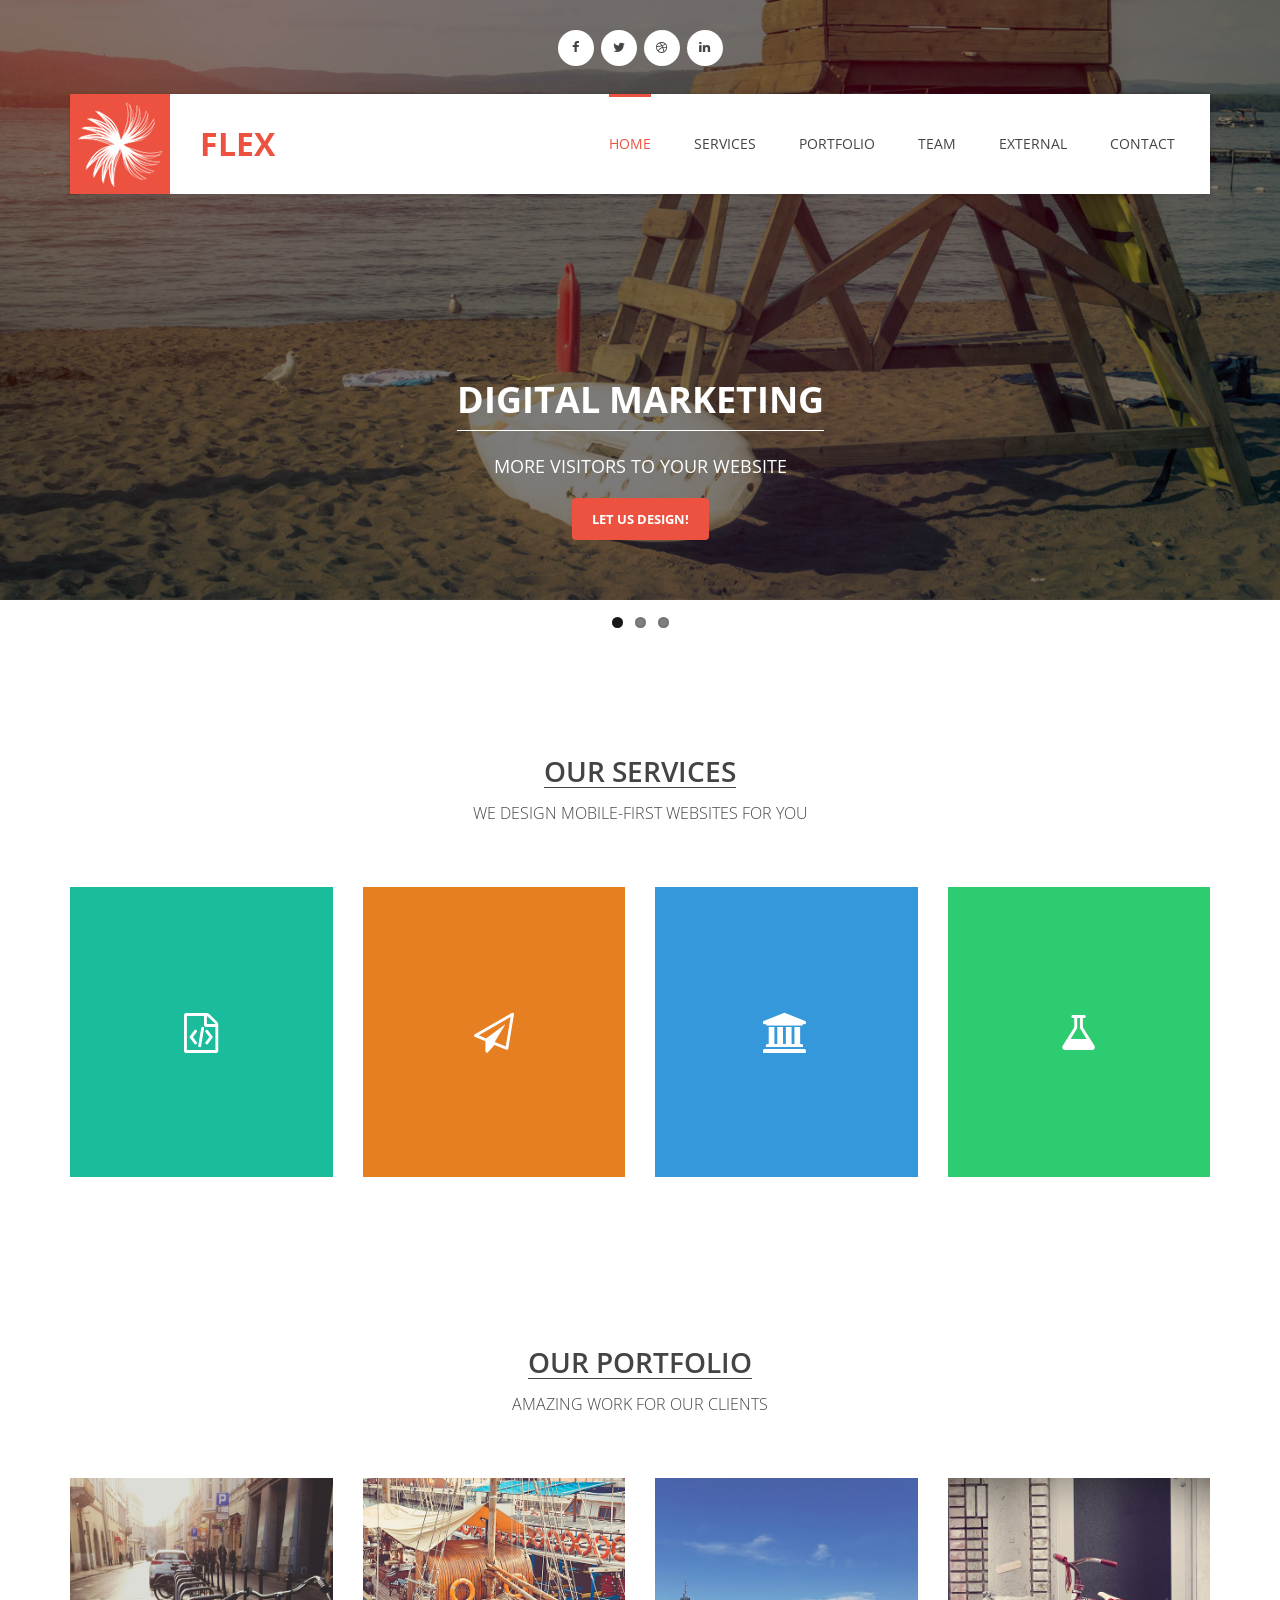
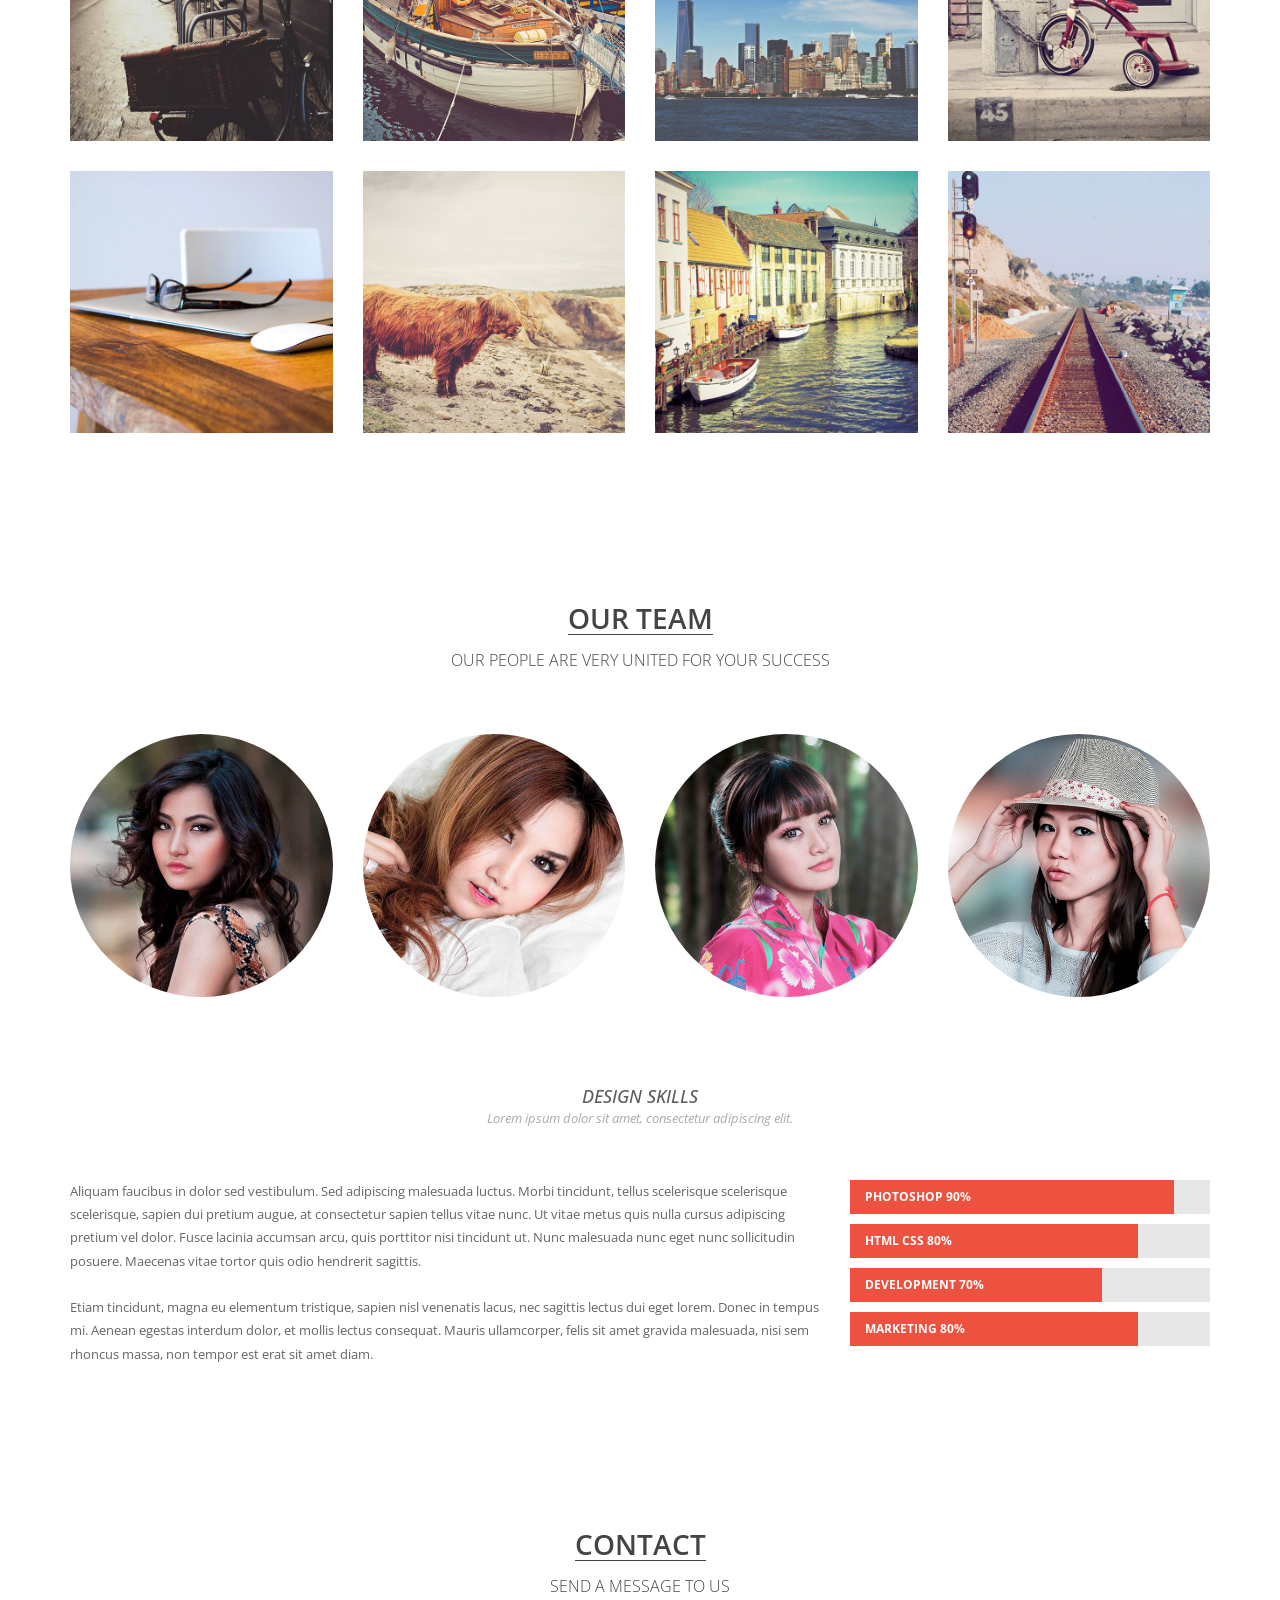
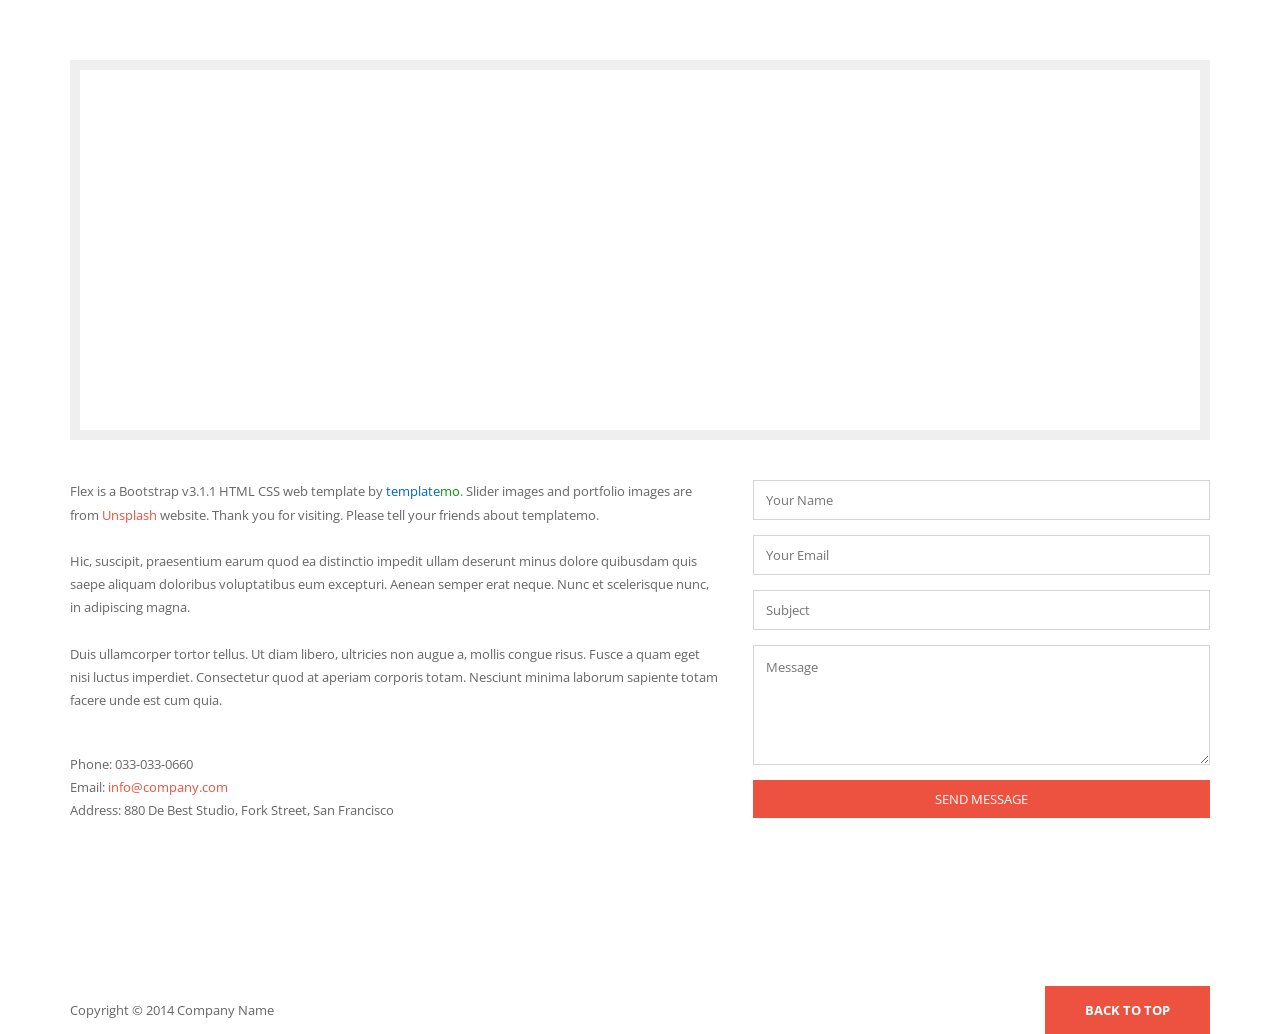
<file: backup 2/index.html>
<!DOCTYPE html>
<!--[if lt IE 7]>      <html class="no-js lt-ie9 lt-ie8 lt-ie7"> <![endif]-->
<!--[if IE 7]>         <html class="no-js lt-ie9 lt-ie8"> <![endif]-->
<!--[if IE 8]>         <html class="no-js lt-ie9"> <![endif]-->
<!--[if gt IE 8]><!--> <html class="no-js"> <!--<![endif]-->
    <head>
        <meta charset="utf-8">
        <title>Flex - Responsive HTML Template</title>
    	<meta name="description" content="">
        <meta name="viewport" content="width=device-width, initial-scale=1">
<!-- 
Flex Template 
http://www.templatemo.com/tm-406-flex
-->
        <link href='http://fonts.googleapis.com/css?family=Open+Sans:400,300,600,700,800' rel='stylesheet' type='text/css'>
        
        <link rel="stylesheet" href="css/bootstrap.min.css">
        <link rel="stylesheet" href="css/font-awesome.css">
        <link rel="stylesheet" href="css/animate.css">
        <link rel="stylesheet" href="css/templatemo_misc.css">
        <link rel="stylesheet" href="css/templatemo_style.css">

        <script src="js/vendor/modernizr-2.6.1-respond-1.1.0.min.js"></script>
    </head>
    <body>
        <!--[if lt IE 7]>
            <p class="chromeframe">You are using an outdated browser. <a href="http://browsehappy.com/">Upgrade your browser today</a> or <a href="http://www.google.com/chromeframe/?redirect=true">install Google Chrome Frame</a> to better experience this site.</p>
        <![endif]-->


        <div class="site-main" id="sTop">
            <div class="site-header">
                <div class="container">
                    <div class="row">
                        <div class="col-md-12 text-center">
                            <ul class="social-icons">
                                <li><a href="#" class="fa fa-facebook"></a></li>
                                <li><a href="#" class="fa fa-twitter"></a></li>
                                <li><a href="#" class="fa fa-dribbble"></a></li>
                                <li><a href="#" class="fa fa-linkedin"></a></li>
                            </ul>
                        </div> <!-- /.col-md-12 -->
                    </div> <!-- /.row -->
                </div> <!-- /.container -->
                <div class="main-header">
                    <div class="container">
                        <div id="menu-wrapper">
                            <div class="row">
                                <div class="logo-wrapper col-md-2 col-sm-2">
                                    <h1>
                                        <a href="#">Flex</a>
                                    </h1>
                                </div> <!-- /.logo-wrapper -->
                                <div class="col-md-10 col-sm-10 main-menu text-right">
                                    <div class="toggle-menu visible-sm visible-xs"><i class="fa fa-bars"></i></div>
                                    <ul class="menu-first">
                                        <li class="active"><a href="#">Home</a></li>
                                        <li><a href="#services">Services</a></li>
                                        <li><a href="#portfolio">Portfolio</a></li>
                                        <li><a href="#our-team">Team</a></li>
                                        <li><a href="http://plus.facebook.com/+templatemo" class="external" target="_parent" rel="nofollow">External</a></li> 
                                        <li><a href="#contact">Contact</a></li>                                 
                                    </ul>                                    
                                </div> <!-- /.main-menu -->
                            </div> <!-- /.row -->
                        </div> <!-- /#menu-wrapper -->                        
                    </div> <!-- /.container -->
                </div> <!-- /.main-header -->
            </div> <!-- /.site-header -->
            <div class="site-slider">
                <div class="slider">
                    <div class="flexslider">
                        <ul class="slides">
                            <li>
                                <div class="overlay"></div>
                                <img src="images/slide1.jpg" alt="">
                                <div class="slider-caption visible-md visible-lg">
                                    <h2>Digital Marketing</h2>
                                    <p>more visitors to your website</p>
                                    <a href="#" class="slider-btn">Let us design!</a>
                                </div>
                            </li>
                            <li>
                                <div class="overlay"></div>
                                <img src="images/slide2.jpg" alt="">
                                <div class="slider-caption visible-md visible-lg">
                                    <h2>Responsive HTML CSS</h2>
                                    <p>Download and use it for your site</p>
                                    <a href="#" class="slider-btn">Go to Portfolio</a>
                                </div>
                            </li>
                            <li>
                                <div class="overlay"></div>
                                <img src="images/slide3.jpg" alt="">
                                <div class="slider-caption visible-md visible-lg">
                                    <h2>Pro Level Design</h2>
                                    <p>High standard work</p>
                                    <a href="#" class="slider-btn">Mobile Website</a>
                                </div>
                            </li>
                        </ul>
                    </div> <!-- /.flexslider -->
                </div> <!-- /.slider -->
            </div> <!-- /.site-slider -->
        </div> <!-- /.site-main -->


        <div class="content-section" id="services">
            <div class="container">
                <div class="row">
                    <div class="heading-section col-md-12 text-center">
                        <h2>Our Services</h2>
                        <p>We design mobile-first websites for you</p>
                    </div> <!-- /.heading-section -->
                </div> <!-- /.row -->
                <div class="row">
                    <div class="col-md-3 col-sm-6">
                        <div class="service-item" id="service-1">
                            <div class="service-icon">
                                <i class="fa fa-file-code-o"></i>
                            </div> <!-- /.service-icon -->
                            <div class="service-content">
                                <div class="inner-service">
                                   <h3>HTML5 Coding</h3>
                                   <p>Lorem ipsum dolor sit amet, consectetur adipisicing elit. Enim, assumenda, eveniet, consectetur, ex doloribus veniam asperiores incidunt mollitia placeat aniet.</p> 
                                </div>
                            </div> <!-- /.service-content -->
                        </div> <!-- /#service-1 -->
                    </div> <!-- /.col-md-3 -->
                    <div class="col-md-3 col-sm-6">
                        <div class="service-item" id="service-2">
                            <div class="service-icon">
                                <i class="fa fa-paper-plane-o"></i>
                            </div> <!-- /.service-icon -->
                            <div class="service-content">
                                <div class="inner-service">
                                   <h3>Our Support</h3>
                                   <p>Lorem ipsum dolor sit amet, consectetur adipisicing elit. Enim, assumenda, eveniet, consectetur, ex doloribus veniam asperiores incidunt mollitia placeat aniet.</p> 
                                </div>
                            </div> <!-- /.service-content -->
                        </div> <!-- /#service-1 -->
                    </div> <!-- /.col-md-3 -->
                    <div class="col-md-3 col-sm-6">
                        <div class="service-item" id="service-3">
                            <div class="service-icon">
                                <i class="fa fa-institution"></i>
                            </div> <!-- /.service-icon -->
                            <div class="service-content">
                                <div class="inner-service">
                                   <h3>Our Design</h3>
                                   <p>We make HTML CSS templates that are responsive for any screen size on any device. Feel free to download and use our templates without restrictions.</p> 
                                </div>
                            </div> <!-- /.service-content -->
                        </div> <!-- /#service-1 -->
                    </div> <!-- /.col-md-3 -->
                    <div class="col-md-3 col-sm-6">
                        <div class="service-item" id="service-4">
                            <div class="service-icon">
                                <i class="fa fa-flask"></i>
                            </div> <!-- /.service-icon -->
                            <div class="service-content">
                                <div class="inner-service">
                                   <h3>Go for mobile</h3>
                                   <p>Lorem ipsum dolor sit amet, consectetur adipisicing elit. Enim, assumenda, eveniet, consectetur, ex doloribus veniam asperiores incidunt mollitia placeat aniet.</p> 
                                </div>
                            </div> <!-- /.service-content -->
                        </div> <!-- /#service-1 -->
                    </div> <!-- /.col-md-3 -->
                </div> <!-- /.row -->
            </div> <!-- /.container -->
        </div> <!-- /#services -->



        <div class="content-section" id="portfolio">
            <div class="container">
                <div class="row">
                    <div class="heading-section col-md-12 text-center">
                        <h2>Our Portfolio</h2>
                        <p>Amazing work for our clients</p>
                    </div> <!-- /.heading-section -->
                </div> <!-- /.row -->
                <div class="row">
                    <div class="portfolio-item col-md-3 col-sm-6">
                        <div class="portfolio-thumb">
                            <img src="images/gallery/p1.jpg" alt="">
                            <div class="portfolio-overlay">
                                <h3>New Walk</h3>
                                <p>Asperiores commodi illo fuga perferendis dolore repellendus sapiente ipsum.</p>
                                <a href="images/gallery/p1.jpg" data-rel="lightbox" class="expand">
                                    <i class="fa fa-search"></i>
                                </a>
                            </div> <!-- /.portfolio-overlay -->
                        </div> <!-- /.portfolio-thumb -->
                    </div> <!-- /.portfolio-item -->
                    <div class="portfolio-item col-md-3 col-sm-6">
                        <div class="portfolio-thumb">
                            <img src="images/gallery/p2.jpg" alt="">
                            <div class="portfolio-overlay">
                                <h3>Boat</h3>
                                <p>Asperiores commodi illo fuga perferendis dolore repellendus sapiente ipsum.</p>
                                <a href="images/gallery/p2.jpg" data-rel="lightbox" class="expand">
                                    <i class="fa fa-search"></i>
                                </a>
                            </div> <!-- /.portfolio-overlay -->
                        </div> <!-- /.portfolio-thumb -->
                    </div> <!-- /.portfolio-item -->
                    <div class="portfolio-item col-md-3 col-sm-6">
                        <div class="portfolio-thumb">
                            <img src="images/gallery/p7.jpg" alt="">
                            <div class="portfolio-overlay">
                                <h3>Urban</h3>
                                <p>Asperiores commodi illo fuga perferendis dolore repellendus sapiente ipsum.</p>
                                <a href="images/gallery/p7.jpg" data-rel="lightbox" class="expand">
                                    <i class="fa fa-search"></i>
                                </a>
                            </div> <!-- /.portfolio-overlay -->
                        </div> <!-- /.portfolio-thumb -->
                    </div> <!-- /.portfolio-item -->
                    <div class="portfolio-item col-md-3 col-sm-6">
                        <div class="portfolio-thumb">
                            <img src="images/gallery/p8.jpg" alt="">
                            <div class="portfolio-overlay">
                                <h3>Cycling</h3>
                                <p>Asperiores commodi illo fuga perferendis dolore repellendus sapiente ipsum.</p>
                                <a href="images/gallery/p8.jpg" data-rel="lightbox" class="expand">
                                    <i class="fa fa-search"></i>
                                </a>
                            </div> <!-- /.portfolio-overlay -->
                        </div> <!-- /.portfolio-thumb -->
                    </div> <!-- /.portfolio-item -->
                    <div class="portfolio-item col-md-3 col-sm-6">
                        <div class="portfolio-thumb">
                            <img src="images/gallery/p3.jpg" alt="">
                            <div class="portfolio-overlay">
                                <h3>Digital Era</h3>
                                <p>Asperiores commodi illo fuga perferendis dolore repellendus sapiente ipsum.</p>
                                <a href="images/gallery/p3.jpg" data-rel="lightbox" class="expand">
                                    <i class="fa fa-search"></i>
                                </a>
                            </div> <!-- /.portfolio-overlay -->
                        </div> <!-- /.portfolio-thumb -->
                    </div> <!-- /.portfolio-item -->
                    <div class="portfolio-item col-md-3 col-sm-6">
                        <div class="portfolio-thumb">
                            <img src="images/gallery/p4.jpg" alt="">
                            <div class="portfolio-overlay">
                                <h3>Horizon</h3>
                                <p>Asperiores commodi illo fuga perferendis dolore repellendus sapiente ipsum.</p>
                                <a href="images/gallery/p4.jpg" data-rel="lightbox" class="expand">
                                    <i class="fa fa-search"></i>
                                </a>
                            </div> <!-- /.portfolio-overlay -->
                        </div> <!-- /.portfolio-thumb -->
                    </div> <!-- /.portfolio-item -->
                    <div class="portfolio-item col-md-3 col-sm-6">
                        <div class="portfolio-thumb">
                            <img src="images/gallery/p5.jpg" alt="">
                            <div class="portfolio-overlay">
                                <h3>Aquatic City</h3>
                                <p>Asperiores commodi illo fuga perferendis dolore repellendus sapiente ipsum.</p>
                                <a href="images/gallery/p5.jpg" data-rel="lightbox" class="expand">
                                    <i class="fa fa-search"></i>
                                </a>
                            </div> <!-- /.portfolio-overlay -->
                        </div> <!-- /.portfolio-thumb -->
                    </div> <!-- /.portfolio-item -->
                    <div class="portfolio-item col-md-3 col-sm-6">
                        <div class="portfolio-thumb">
                            <img src="images/gallery/p6.jpg" alt="">
                            <div class="portfolio-overlay">
                                <h3>New Path</h3>
                                <p>Asperiores commodi illo fuga perferendis dolore repellendus sapiente ipsum.</p>
                                <a href="images/gallery/p6.jpg" data-rel="lightbox" class="expand">
                                    <i class="fa fa-search"></i>
                                </a>
                            </div> <!-- /.portfolio-overlay -->
                        </div> <!-- /.portfolio-thumb -->
                    </div> <!-- /.portfolio-item -->
                </div> <!-- /.row -->
            </div> <!-- /.container -->
        </div> <!-- /#portfolio -->




        <div class="content-section" id="our-team">
            <div class="container">
                <div class="row">
                    <div class="heading-section col-md-12 text-center">
                        <h2>Our Team</h2>
                        <p>Our people are very united for your success</p>
                    </div> <!-- /.heading-section -->
                </div> <!-- /.row -->
                <div class="row">
                    <div class="team-member col-md-3 col-sm-6">
                        <div class="member-thumb">
                            <img src="images/member1.jpg" alt="">
                            <div class="team-overlay">
                                <h3>Tracy</h3>
                                <span>Designer</span>
                                <ul class="social">
                                    <li><a href="#" class="fa fa-facebook"></a></li>
                                    <li><a href="#" class="fa fa-twitter"></a></li>
                                    <li><a href="#" class="fa fa-linkedin"></a></li>
                                </ul>
                            </div> <!-- /.team-overlay -->
                        </div> <!-- /.member-thumb -->
                    </div> <!-- /.team-member -->
                    <div class="team-member col-md-3 col-sm-6">
                        <div class="member-thumb">
                            <img src="images/member2.jpg" alt="">
                            <div class="team-overlay">
                                <h3>Cindy</h3>
                                <span>Developer</span>
                                <ul class="social">
                                    <li><a href="#" class="fa fa-facebook"></a></li>
                                    <li><a href="#" class="fa fa-twitter"></a></li>
                                    <li><a href="#" class="fa fa-linkedin"></a></li>
                                </ul>
                            </div> <!-- /.team-overlay -->
                        </div> <!-- /.member-thumb -->
                    </div> <!-- /.team-member -->
                    <div class="team-member col-md-3 col-sm-6">
                        <div class="member-thumb">
                            <img src="images/member3.jpg" alt="">
                            <div class="team-overlay">
                                <h3>Mary</h3>
                                <span>Director</span>
                                <ul class="social">
                                    <li><a href="#" class="fa fa-facebook"></a></li>
                                    <li><a href="#" class="fa fa-twitter"></a></li>
                                    <li><a href="#" class="fa fa-linkedin"></a></li>
                                </ul>
                            </div> <!-- /.team-overlay -->
                        </div> <!-- /.member-thumb -->
                    </div> <!-- /.team-member -->
                    <div class="team-member col-md-3 col-sm-6">
                        <div class="member-thumb">
                            <img src="images/member4.jpg" alt="">
                            <div class="team-overlay">
                                <h3>Linda</h3>
                                <span>Chief Executive</span>
                                <ul class="social">
                                    <li><a href="#" class="fa fa-facebook"></a></li>
                                    <li><a href="#" class="fa fa-twitter"></a></li>
                                    <li><a href="#" class="fa fa-linkedin"></a></li>
                                </ul>
                            </div> <!-- /.team-overlay -->
                        </div> <!-- /.member-thumb -->
                    </div> <!-- /.team-member -->
                </div> <!-- /.row -->
                <div class="row">
                    <div class="col-md-12 text-center">
                        <div class="skills-heading">
                            <h3 class="skills-title">Design Skills</h3>
                            <p class="small-text">Lorem ipsum dolor sit amet, consectetur adipiscing elit.</p>
                        </div>
                    </div> <!-- /.col-md-12 -->
                </div> <!-- /.row -->
                <div class="row">
                    <div class="col-md-8 col-sm-6">
                        <p>Aliquam faucibus in dolor sed vestibulum. Sed adipiscing malesuada luctus. Morbi tincidunt, tellus scelerisque scelerisque scelerisque, sapien dui pretium augue, at consectetur sapien tellus vitae nunc. Ut vitae metus quis nulla cursus adipiscing pretium vel dolor. Fusce lacinia accumsan arcu, quis porttitor nisi tincidunt ut. Nunc malesuada nunc eget nunc sollicitudin posuere. Maecenas vitae tortor quis odio hendrerit sagittis.<br><br>
						Etiam tincidunt, magna eu elementum tristique, sapien nisl venenatis lacus, nec sagittis lectus dui eget lorem. Donec in tempus mi. Aenean egestas interdum dolor, et mollis lectus consequat. Mauris ullamcorper, felis sit amet gravida malesuada, nisi sem rhoncus massa, non tempor est erat sit amet diam.<!-- spacing for mobile viewing --><br><br>
						</p>
                    </div> <!-- /.col-md-8 -->
                    <div class="col-md-4 col-sm-6">
                        <ul class="progess-bars">
                            <li>
                                <div class="progress">
                                    <div class="progress-bar" role="progressbar" aria-valuenow="90" aria-valuemin="0" aria-valuemax="100" style="width: 90%;">Photoshop 90%</div>
                                </div>
                            </li>
                            <li>
                                <div class="progress">
                                    <div class="progress-bar" role="progressbar" aria-valuenow="80" aria-valuemin="0" aria-valuemax="100" style="width: 80%;">HTML CSS 80%</div>
                                </div>
                            </li>
                            <li>
                                <div class="progress">
                                    <div class="progress-bar" role="progressbar" aria-valuenow="70" aria-valuemin="0" aria-valuemax="100" style="width: 70%;">Development 70%</div>
                                </div>
                            </li>
                            <li>
                                <div class="progress">
                                    <div class="progress-bar" role="progressbar" aria-valuenow="80" aria-valuemin="0" aria-valuemax="100" style="width: 80%;">Marketing 80%</div>
                                </div>
                            </li>
                        </ul>
                    </div> <!-- /.col-md-4 -->
                </div> <!-- /.row -->
            </div> <!-- /.container -->
        </div> <!-- /#our-team -->

        <div class="content-section" id="contact">
            <div class="container">
                <div class="row">
                    <div class="heading-section col-md-12 text-center">
                        <h2>Contact</h2>
                        <p>Send a message to us</p>
                    </div> <!-- /.heading-section -->
                </div> <!-- /.row -->
                <div class="row">
                    <div class="col-md-12">
                       <div class="googlemap-wrapper">
                            <div id="map_canvas" class="map-canvas"></div>
                        </div> <!-- /.googlemap-wrapper -->
                    </div> <!-- /.col-md-12 -->
                </div> <!-- /.row -->
                <div class="row">
                    <div class="col-md-7 col-sm-6">
                        <p>Flex is a Bootstrap v3.1.1 HTML CSS web template by <span class="blue">template</span><span class="green">mo</span>. Slider images and portfolio images are from <a rel="nofollow" href="http://unsplash.com" target="_parent">Unsplash</a> website. Thank you for visiting. Please tell your friends about templatemo.<br><br>
                        Hic, suscipit, praesentium earum quod ea distinctio impedit ullam deserunt minus dolore quibusdam quis saepe aliquam doloribus voluptatibus eum excepturi. Aenean semper erat neque. Nunc et scelerisque nunc, in adipiscing magna.<br><br>
				    Duis ullamcorper tortor tellus. Ut diam libero, ultricies non augue a, mollis congue risus. Fusce a quam eget nisi luctus imperdiet. Consectetur quod at aperiam corporis totam. Nesciunt minima laborum sapiente totam facere unde est cum quia. 
                    	</p>
                        <ul class="contact-info">
                            <li>Phone: 033-033-0660</li>
                            <li>Email: <a href="mailto:info@company.com">info@company.com</a></li>
                            <li>Address: 880 De Best Studio, Fork Street, San Francisco</li>
                        </ul>
                        <!-- spacing for mobile viewing --><br><br>
                    </div> <!-- /.col-md-7 -->
                    <div class="col-md-5 col-sm-6">
                        <div class="contact-form">
                            <form method="post" name="contactform" id="contactform">
                                <p>
                                    <input name="name" type="text" id="name" placeholder="Your Name">
                                </p>
                                <p>
                                    <input name="email" type="text" id="email" placeholder="Your Email"> 
                                </p>
                                <p>
                                    <input name="subject" type="text" id="subject" placeholder="Subject"> 
                                </p>
                                <p>
                                    <textarea name="comments" id="comments" placeholder="Message"></textarea>    
                                </p>
                                <input type="submit" class="mainBtn" id="submit" value="Send Message">
                            </form>
                        </div> <!-- /.contact-form -->
                    </div> <!-- /.col-md-5 -->
                </div> <!-- /.row -->
            </div> <!-- /.container -->
        </div> <!-- /#contact -->
            
        <div id="footer">
            <div class="container">
                <div class="row">
                    <div class="col-md-8 col-xs-12 text-left">
                        <span>Copyright &copy; 2014 Company Name</span>
                  </div> <!-- /.text-center -->
                    <div class="col-md-4 hidden-xs text-right">
                        <a href="#top" id="go-top">Back to top</a>
                    </div> <!-- /.text-center -->
                </div> <!-- /.row -->
            </div> <!-- /.container -->
        </div> <!-- /#footer -->
        
        <script src="js/vendor/jquery-1.11.0.min.js"></script>
        <script>window.jQuery || document.write('<script src="js/vendor/jquery-1.11.0.min.js"><\/script>')</script>
        <script src="js/bootstrap.js"></script>
        <script src="js/plugins.js"></script>
        <script src="js/main.js"></script>

        <!-- Google Map -->
        <script src="http://maps.google.com/maps/api/js?sensor=true"></script>
        <script src="js/vendor/jquery.gmap3.min.js"></script>
        
        <!-- Google Map Init-->
        <script type="text/javascript">
            jQuery(function($){
                $('#map_canvas').gmap3({
                    marker:{
                        address: '37.769725, -122.462154' 
                    },
                        map:{
                        options:{
                        zoom: 15,
                        scrollwheel: false,
                        streetViewControl : true
                        }
                    }
                });

                /* Simulate hover on iPad
                 * http://stackoverflow.com/questions/2851663/how-do-i-simulate-a-hover-with-a-touch-in-touch-enabled-browsers
                 --------------------------------------------------------------------------------------------------------------*/ 
                $('body').bind('touchstart', function() {});
            });
        </script>
        <!-- templatemo 406 flex -->
    </body>
</html>
</file>
<file: backup 2/css/templatemo_style.css>
/* 

Flex Template 

http://www.templatemo.com/tm-406-flex

*/

html, body, div, span, applet, object, iframe, h1, h2, h3, h4, h5, h6, p, blockquote, pre, a, abbr, acronym, address, big, cite, code, del, dfn, em, img, ins, kbd, q, s, samp, small, strike, strong, sub, sup, tt, var, b, u, i, center, dl, dt, dd, ol, ul, li, fieldset, form, label, legend, table, caption, tbody, tfoot, thead, tr, th, td, article, aside, canvas, details, embed, figure, figcaption, footer, header, hgroup, menu, nav, output, ruby, section, summary, time, mark, audio, video {
  margin: 0;
  padding: 0;
  border: 0;
  font-size: 100%;
  vertical-align: baseline;
}

body {
  line-height: 1;
}

.blue {
	color: #06C;
}

.green {
	color: #090;
}

ol,
ul {
  list-style: none;
}

blockquote,
q {
  quotes: none;
}

blockquote:before,
blockquote:after {
  content: '';
  content: none;
}

table {
  border-collapse: collapse;
  border-spacing: 0;
}

html {
  font-size: 100%;
  -webkit-text-size-adjust: 100%;
  -ms-text-size-adjust: 100%;
}

a:focus {
  outline: none;
  text-decoration: none;
}

a:active {
  text-decoration: none;
}

article,
aside,
details,
figcaption,
figure,
footer,
header,
hgroup,
nav,
section,
img {
  display: block;
}

audio,
canvas,
video {
  display: inline-block;
  *display: inline;
  *zoom: 1;
}

audio:not([controls]) {
  display: none;
}

sub,
sup {
  line-height: 0;
  position: relative;
  vertical-align: baseline;
}

sup {
  top: -.5em;
}

sub {
  bottom: -.25em;
}

img {
  border: 0;
  -ms-interpolation-mode: bicubic;
}

button,
input,
select,
textarea {
  font-size: 100%;
  margin: 0;
  vertical-align: baseline;
  *vertical-align: middle;
}

button,
input {
  line-height: normal;
  *overflow: visible;
}

button::-moz-focus-inner,
input::-moz-focus-inner {
  border: 0;
  padding: 0;
}

button,
input[type="button"],
input[type="reset"],
input[type="submit"] {
  cursor: pointer;
  -webkit-appearance: button;
}

input[type="search"] {
  -webkit-appearance: textfield;
  -webkit-box-sizing: content-box;
  -moz-box-sizing: content-box;
  box-sizing: content-box;
}

input[type="search"]:-webkit-search-decoration {
  -webkit-appearance: none;
}

textarea {
  overflow: auto;
  vertical-align: top;
}

body {
  font-family: "Open Sans", Arial, sans-serif;
  font-size: .83em;
  line-height: 1.75;
  color: #666666;
  background-color: white;
  text-rendering: optimizeLegibility;
  overflow-x: hidden;
}

a {
  color: #ec523f;
  text-decoration: none;
  -webkit-transition: all 200ms ease-in-out;
  -moz-transition: all 200ms ease-in-out;
  transition: all 200ms ease-in-out;
}
a:hover {
  color: black;
  text-decoration: none;
}

h1, h2, h3, h4, h5, h6 {
  font-family: "Open Sans", Arial, sans-serif;
  color: #444444;
}

*, *:before, *:after {
  -moz-box-sizing: border-box;
  -webkit-box-sizing: border-box;
  box-sizing: border-box;
}

button,
input,
select,
textarea {
  border: 1px solid #d5d5d5;
  outline: 0;
  padding: 10px 12px;
  color: #666666;
}
button:focus,
input:focus,
select:focus,
textarea:focus {
  border-color: #666666;
}

.text-right {
  text-align: right;
}

.text-left {
  text-align: left;
}

.text-center {
  text-align: center;
}

.main-btn {
  color: white;
  border: 1px solid white;
  padding: 12px 20px;
  text-transform: uppercase;
  font-weight: 700;
  display: inline-block;
}

hr {
  display: block;
  height: 1px;
  border: 0;
  border-top: 1px solid #e2e2e2;
  margin: 40px 0;
}

.site-header ul.social-icons {
  position: relative;
  z-index: 11;
  margin: 30px 0;
}
.site-header ul.social-icons li {
  display: inline-block;
  margin: 0 2px;
}
.site-header ul.social-icons li a {
  width: 36px;
  height: 36px;
  background-color: white;
  color: #444444;
  text-align: center;
  line-height: 36px;
  border-radius: 18px;
  -webkit-border-radius: 18px;
  -moz-border-radius: 18px;
}

.main-header {
  position: fixed;
  width: 100%;
  margin: 0 auto;
  z-index: 1000;
  top: 94px;
  -webkit-transition: all 150ms ease-in-out;
  -moz-transition: all 150ms ease-in-out;
  transition: all 150ms ease-in-out;
}

.scrolled {
  position: fixed;
  left: 0;
  top: 0;
  -webkit-transition: all 150ms ease-in-out;
  -moz-transition: all 150ms ease-in-out;
  transition: all 150ms ease-in-out;
}

#menu-wrapper {
  background-color: white;
  overflow: hidden;
  -moz-box-shadow: 1px 1px 3px 2px rgba(0, 0, 0, 0.07);
  -webkit-box-shadow: 1px 1px 3px 2px rgba(0, 0, 0, 0.07);
  box-shadow: 1px 1px 3px 2px rgba(0, 0, 0, 0.07);
}

.logo-wrapper {
  background: url(../images/logo.png) no-repeat;
  height: 100px;
  background-position: 15px;
}
.logo-wrapper a {
  display: inline-block;
  overflow: hidden;
  padding-left: 130px;
  line-height: 100px;
  text-transform: uppercase;
  color: #ec523f;
  font-size: 32px;
  font-weight: 700;
}

.main-menu ul li {
  display: inline-block;
  margin: 0 20px;
}
.main-menu ul li:last-child {
  margin-right: 35px;
}
.main-menu ul li a {
  text-transform: uppercase;
  font-size: 14px;
  color: #444444;
  line-height: 100px;
  padding-top: 37px;
}
.main-menu ul li.active a {
  border-top: 3px solid #ec523f;
  color: #ec523f;
}

.toggle-menu {
  width: 36px;
  height: 36px;
  float: right;
  margin-top: 33px;
  margin-right: 30px;
  text-align: center;
  line-height: 36px;
  font-size: 14px;
  background: #EC523F;
  display: inline-block;
  color: white;
  cursor:pointer;
}

/*.menu-responsive {
  display: none;
  background-color: rgba(50, 50, 50, 0.88);
}
.menu-responsive ul li {
  padding: 5px 0px 5px 25px;
}
.menu-responsive ul li a {
  display: block;
  color: white;
  text-transform: uppercase;
  font-size: 14px;
}
.menu-responsive ul li.active a {
  color: #ec523f;
}*/

.flexslider {
  position: relative;
  top: -96px;
}
.flexslider .overlay {
  position: absolute;
  top: 0;
  left: 0;
  z-index: 8;
  background: rgba(0, 0, 0, 0.5);
  width: 100%;
  height: 100%;
}
.flexslider .slider-caption {
  position: absolute;
  z-index: 9;
  width: 100%;
  text-align: center;
  top: 380px;
  left: 0;
}
.flexslider .slider-caption h2 {
  color: white;
  text-transform: uppercase;
  font-size: 36px;
  font-weight: 700;
  border-bottom: 1px solid white;
  padding-bottom: 10px;
  display: inline-block;
}
.flexslider .slider-caption p {
  color: white;
  text-transform: uppercase;
  font-size: 18px;
  margin-top: 20px;
  margin-bottom: 26px;
  display: block;
}
.flexslider .slider-caption a.slider-btn {
  color: white;
  background-color: #ec523f;
  padding: 12px 20px;
  border-radius: 4px;
  text-transform: uppercase;
  font-weight: 700;
}
@media screen and (min-width: 989px) {
  .flexslider .slider-caption {
    top: 230px;
  }
}
@media screen and (min-width: 1200px) {
  .flexslider .slider-caption {
    top: 380px;
  }
}
@media screen and (max-width: 1199px) {
  .main-menu ul li {
    margin-left: 15px;
    margin-right: 15px;
  }
  .main-menu ul li:last-child {
    margin-right: 30px;
  }
}
@media screen and (max-width: 991px) {
  .logo-wrapper { 
    background-size: contain;     
  }
  .logo-wrapper{
    height: 50px;
  }
  .logo-wrapper a {
    line-height: 50px;
    padding-left: 70px;
  }
  .toggle-menu {
    margin-top: 7px;
    margin-right: 10px;
  }
  .main-menu ul li {
    display: block;
  }
  .menu-first.show {
    /*opacity: 1;*/
    /*height: auto;  */  
    margin-top: 10px;
    display: block;
    /*transition: opacity 1s, height 0;*/
  }
  .menu-first {
    float: right;
    overflow: auto;
    width: 100%;  
    display: none;  
    /*opacity: 1;  */  
    /*height: 0;  */  
    /*background: rgba(50, 50, 50, 0.88);*/
    /*transition: opacity 1s, height 0 1s; */
    /*transition: all 0.3s ease;    */
  }
  .main-menu ul li a {
    line-height: 40px;
    padding-top: 10px;   
  }
  .main-menu ul li.active a {
    border-top: none;
  }
  .main-menu ul li:last-child { margin-right: 20px; }
}
@media screen and (max-width: 767px) {
  .main-header {
    top: 0;
  }
  .site-header {
    margin-top: 40px;
  }
  .logo-wrapper {
    float: left;
  }
  .menu-first {
    margin-top: 0;
  }
  .flexslider {
    margin-top: 80px;
  }
}

@media screen and (max-height: 500px) {
  .menu-first.show {
    max-height: 250px;
    padding-right: 15px;
  }
}

.content-section {
  margin-top: 80px;
  padding-top: 60px;
}

.heading-section {
  margin-bottom: 60px;
}
.heading-section h2 {
  font-size: 28px;
  font-weight: 600;
  text-transform: uppercase;
  border-bottom: 1px solid #444444;
  display: inline-block;
}
.heading-section p {
  color: #444444;
  font-size: 16px;
  font-weight: 300;
  text-transform: uppercase;
  margin-top: 10px;
}

.small-text {
  color: #aaaaaa;
}

.space-fixed {
  width: 100%;
  height: 130px;
  overflow: hidden;
  position: relative;
}

.content-section#services {
  margin-top: 0px;
}

.service-item {
  position: relative;
  color: white;
  text-align: center;
  margin-bottom: 30px;
}

.service-item a {
	color: #ffff66;
}

.service-item a:hover {
	color: black;
}

.service-item .service-icon {
  font-size: 3em;
  padding: 110px 0;
}
.service-item .service-content {
  padding: 10px;
  position: absolute;
  top: 0;
  left: 0;
  width: 100%;
  height: 100%;
  opacity: 0;
  visibility: hidden;
  -webkit-transition: all 200ms ease-in-out;
  -moz-transition: all 200ms ease-in-out;
  transition: all 200ms ease-in-out;
}
.service-item .service-content .inner-service {
  padding: 20px;
}
.service-item .service-content h3 {
  font-size: 18px;
  text-transform: uppercase;
  color: white;
  display: inline-block;
  padding-bottom: 10px;
  border-bottom: 1px solid white;
  margin-bottom: 15px;
}
.service-item:hover .service-icon {
  opacity: 0;
  visibility: hidden;
}
.service-item:hover .service-content {
  opacity: 1;
  visibility: visible;
}

#service-1 {
  background-color: #1abc9c;
}

#service-2 {
  background-color: #e67e22;
}

#service-3 {
  background-color: #3498db;
}

#service-4 {
  background-color: #2ecc71;
}

.portfolio-item {
  margin-bottom: 30px;
}
.portfolio-item .portfolio-thumb {
  position: relative;
  overflow: hidden;
}
.portfolio-item .portfolio-thumb img {
  width: 100%;
}
.portfolio-item .portfolio-thumb .portfolio-overlay {
  background-color: #ec523f;
  position: absolute;
  width: 100%;
  height: 100%;
  top: 0;
  left: 0;
  padding: 25px;
  text-align: center;
  color: white;
  opacity: 0;
  visibility: hidden;
  -webkit-transition: all 200ms ease-in-out;
  -moz-transition: all 200ms ease-in-out;
  transition: all 200ms ease-in-out;
}
.portfolio-item .portfolio-thumb .portfolio-overlay h3 {
  font-size: 18px;
  text-transform: uppercase;
  color: white;
  padding-bottom: 10px;
  margin-bottom: 10px;
  display: inline-block;
  border-bottom: 1px solid white;
}
.portfolio-item .portfolio-thumb .portfolio-overlay a.expand {
  margin-top: 15px;
  width: 36px;
  height: 36px;
  border-radius: 18px;
  -webkit-border-radius: 18px;
  -moz-border-radius: 18px;
  background-color: white;
  display: inline-block;
  text-align: center;
}
.portfolio-item .portfolio-thumb .portfolio-overlay a.expand i {
  line-height: 36px;
}
.portfolio-item .portfolio-thumb:hover .portfolio-overlay {
  opacity: 1;
  visibility: visible;
}

.team-member {
  margin-bottom: 30px;
}
.team-member .member-thumb {
  position: relative;
  overflow: hidden;
  border-radius: 50%;
  -webkit-border-radius: 50%;
  -moz-border-radius: 50%;
}
.team-member .member-thumb img {
  width: 100%;
}
.team-member .member-thumb .team-overlay {
  position: absolute;
  width: 100%;
  height: 100%;
  border-radius: 50%;
  -webkit-border-radius: 50%;
  -moz-border-radius: 50%;
  text-align: center;
  top: 0;
  left: 0;
  background-color: #ec523f;
  color: white;
  opacity: 0;
  visibility: hidden;
  -webkit-transition: all 200ms ease-in-out;
  -moz-transition: all 200ms ease-in-out;
  transition: all 200ms ease-in-out;
}
.team-member .member-thumb .team-overlay h3 {
  font-size: 18px;
  text-transform: uppercase;
  color: white;
  display: inline-block;
  padding-bottom: 10px;
  border-bottom: 1px solid white;
  margin-top: 64px;
}
.team-member .member-thumb .team-overlay span {
  text-transform: uppercase;
  font-weight: 300;
  margin-top: 10px;
  display: block;
}
.team-member .member-thumb .team-overlay ul.social {
  display: block;
  margin-top: 20px;
}
.team-member .member-thumb .team-overlay ul.social li {
  display: inline-block;
}
.team-member .member-thumb .team-overlay ul.social li a {
  width: 36px;
  height: 36px;
  background-color: white;
  line-height: 40px;
  color: #ec523f;
  border-radius: 18px;
  -webkit-border-radius: 18px;
  -moz-border-radius: 18px;
}
.team-member .member-thumb:hover .team-overlay {
  opacity: 1;
  visibility: visible;
}

.skills-heading {
  margin-top: 60px;
  margin-bottom: 50px;
}
.skills-heading h3.skills-title {
  font-style: italic;
  font-size: 18px;
  text-transform: uppercase;
  color: #5e5e5e;
}
.skills-heading .small-text {
  font-style: italic;
}

.progress {
  height: 34px;
  box-shadow: none;
  border-radius: 0;
  background-color: #e7e7e7;
  margin-bottom: 10px;
}

.progress-bar {
  line-height: 34px;
  text-align: left;
  padding-left: 15px;
  text-transform: uppercase;
  font-weight: 700;
  background-color: #ec523f;
  box-shadow: none;
}

.googlemap-wrapper {
  height: 380px;
  margin-bottom: 40px;
}

.map-canvas {
  height: 380px;
  border: 10px solid #efefef;
}

.contact-info {
  margin-top: 40px;
}

.contact-form input {
  width: 100%;
  margin-bottom: 15px;
}
.contact-form textarea {
  width: 100%;
  max-width: 100%;
  height: 120px;
}
.contact-form .mainBtn {
  margin-top: 15px;
  color: white;
  background-color: #ec523f;
  text-transform: uppercase;
  border: 0;
}

#go-top {
  background-color: #ec523f;
  color: white;
  padding: 15px 40px;
  text-transform: uppercase;
  font-weight: 700;
}

#footer {
  margin-top: 130px;
}

/*
body, p, div, h1, h2, h3, h4, h5, h6 {
	font-family: "Open Sans", Arial, Verdana, Geneva, sans-serif;
   	font-style: normal;
}
*/
</file>
<file: backup 2/css/templatemo_misc.css>
/*
 * jQuery FlexSlider v2.2.0
 * http://www.woothemes.com/flexslider/
 *
 * Copyright 2012 WooThemes
 * Free to use under the GPLv2 license.
 * http://www.gnu.org/licenses/gpl-2.0.html
 *
 * Contributing author: Tyler Smith (@mbmufffin)
 */
/* Browser Resets
*********************************/
.flex-container a:active,
.flexslider a:active,
.flex-container a:focus,
.flexslider a:focus {
  outline: none;
}

.slides,
.flex-control-nav,
.flex-direction-nav {
  margin: 0;
  padding: 0;
  list-style: none;
}

/* Icon Fonts
*********************************/
/* Font-face Icons */
@font-face {
  font-family: 'flexslider-icon';
  src: url("../fonts/flexslider-icon.eot");
  src: url("../fonts/flexslider-icon.eot?#iefix") format("embedded-opentype"), url("../fonts/flexslider-icon.woff") format("woff"), url("../fonts/flexslider-icon.ttf") format("truetype"), url("../fonts/flexslider-icon.svg#flexslider-icon") format("svg");
  font-weight: normal;
  font-style: normal;
}
/* FlexSlider Necessary Styles
*********************************/
.flexslider {
  margin: 0;
  padding: 0;
}

.flexslider .slides > li {
  display: none;
  -webkit-backface-visibility: hidden;
}

/* Hide the slides before the JS is loaded. Avoids image jumping */
.flexslider .slides img {
  width: 100%;
  display: block;
}

.flex-pauseplay span {
  text-transform: capitalize;
}

/* Clearfix for the .slides element */
.slides:after {
  content: "\0020";
  display: block;
  clear: both;
  visibility: hidden;
  line-height: 0;
  height: 0;
}

html[xmlns] .slides {
  display: block;
}

* html .slides {
  height: 1%;
}

/* No JavaScript Fallback */
/* If you are not using another script, such as Modernizr, make sure you
 * include js that eliminates this class on page load */
.no-js .slides > li:first-child {
  display: block;
}

/* FlexSlider Default Theme
*********************************/
.flexslider {
  margin: 0 0;
  background: #eee;
  position: relative;
  zoom: 1;
}

.flex-viewport {
  max-height: 2000px;
  -webkit-transition: all 1s ease;
  -moz-transition: all 1s ease;
  -o-transition: all 1s ease;
  transition: all 1s ease;
}

.loading .flex-viewport {
  max-height: 300px;
}

.flexslider .slides {
  zoom: 1;
}

.carousel li {
  margin-right: 5px;
}

/* Direction Nav */
.flex-direction-nav {
  *height: 0;
}

.flex-direction-nav a {
  display: block;
  width: 40px;
  height: 40px;
  margin: -20px 0 0;
  position: absolute;
  top: 50%;
  z-index: 10;
  overflow: hidden;
  opacity: 0;
  cursor: pointer;
  color: rgba(0, 0, 0, 0.8);
  text-shadow: 1px 1px 0 rgba(255, 255, 255, 0.3);
  -webkit-transition: all .3s ease;
  -moz-transition: all .3s ease;
  transition: all .3s ease;
}

.flex-direction-nav .flex-prev {
  left: -50px;
}

.flex-direction-nav .flex-next {
  right: -50px;
  text-align: right;
}

.flexslider:hover .flex-prev {
  opacity: 0.7;
  left: 10px;
}

.flexslider:hover .flex-next {
  opacity: 0.7;
  right: 10px;
}

.flexslider:hover .flex-next:hover, .flexslider:hover .flex-prev:hover {
  opacity: 1;
}

.flex-direction-nav .flex-disabled {
  opacity: 0 !important;
  filter: alpha(opacity=0);
  cursor: default;
}

.flex-direction-nav a:before {
  font-family: "flexslider-icon";
  font-size: 40px;
  display: inline-block;
  content: '\f001';
}

.flex-direction-nav a.flex-next:before {
  content: '\f002';
}

/* Pause/Play */
.flex-pauseplay a {
  display: block;
  width: 20px;
  height: 20px;
  position: absolute;
  bottom: 5px;
  left: 10px;
  opacity: 0.8;
  z-index: 10;
  overflow: hidden;
  cursor: pointer;
  color: #000;
}

.flex-pauseplay a:before {
  font-family: "flexslider-icon";
  font-size: 20px;
  display: inline-block;
  content: '\f004';
}

.flex-pauseplay a:hover {
  opacity: 1;
}

.flex-pauseplay a.flex-play:before {
  content: '\f003';
}

/* Control Nav */
.flex-control-nav {
  width: 100%;
  position: absolute;
  bottom: -40px;
  text-align: center;
}

.flex-control-nav li {
  margin: 0 6px;
  display: inline-block;
  zoom: 1;
  *display: inline;
}

.flex-control-paging li a {
  width: 11px;
  height: 11px;
  display: block;
  background: #666;
  background: rgba(0, 0, 0, 0.5);
  cursor: pointer;
  text-indent: -9999px;
  -webkit-border-radius: 20px;
  -moz-border-radius: 20px;
  -o-border-radius: 20px;
  border-radius: 20px;
  -webkit-box-shadow: inset 0 0 3px rgba(0, 0, 0, 0.3);
  -moz-box-shadow: inset 0 0 3px rgba(0, 0, 0, 0.3);
  -o-box-shadow: inset 0 0 3px rgba(0, 0, 0, 0.3);
  box-shadow: inset 0 0 3px rgba(0, 0, 0, 0.3);
}

.flex-control-paging li a:hover {
  background: #333;
  background: rgba(0, 0, 0, 0.7);
}

.flex-control-paging li a.flex-active {
  background: #000;
  background: rgba(0, 0, 0, 0.9);
  cursor: default;
}

.flex-control-thumbs {
  margin: 5px 0 0;
  position: static;
  overflow: hidden;
}

.flex-control-thumbs li {
  width: 25%;
  float: left;
  margin: 0;
}

.flex-control-thumbs img {
  width: 100%;
  display: block;
  opacity: .7;
  cursor: pointer;
}

.flex-control-thumbs img:hover {
  opacity: 1;
}

.flex-control-thumbs .flex-active {
  opacity: 1;
  cursor: default;
}

@media screen and (max-width: 860px) {
  .flex-direction-nav .flex-prev {
    opacity: 1;
    left: 10px;
  }

  .flex-direction-nav .flex-next {
    opacity: 1;
    right: 10px;
  }
}
#lightbox {
  cursor: pointer;
  position: fixed;
  width: 100%;
  height: 100%;
  top: 0;
  left: 0;
  background: black;
  /* IE Fallback (Solid Colour) */
  background: url([data-uri]);
  background: rgba(0, 0, 0, 0.7);
  -webkit-filter: none !important;
}

#lightbox img {
  display: block;
  position: absolute;
  border: 5px solid #fff;
  box-shadow: 0 0 20px #000;
  border-radius: 1px;
}

body.blurred > * {
  -webkit-filter: blur(2px);
  -webkit-transform: translate3d(0, 0, 0);
}

.lightbox-loading {
  background: url(../images/loading.gif) center center no-repeat;
  width: 31px;
  height: 31px;
  margin: -16px 0 0 -16px;
  position: absolute;
  top: 48%;
  left: 50%;
}

.lightbox-caption {
  display: none;
  position: absolute;
  left: 0;
  bottom: 0;
  width: 100%;
  text-align: center;
  z-index: 1000;
  background: #000;
  background: rgba(0, 0, 0, 0.7);
}

.lightbox-caption p {
  margin: 0 auto;
  max-width: 70%;
  display: inline-block;
  *display: inline;
  *zoom: 1;
  padding: 10px;
  color: #fff;
  font-size: 12px;
  line-height: 18px;
}

.lightbox-button {
  position: absolute;
  z-index: 9999;
  background: no-repeat center center;
  width: 32px;
  height: 32px;
  opacity: 0.4;
  -webkit-transition: all 0.3s;
  -moz-transition: all 0.3s;
  -ms-transition: all 0.3s;
  transition: all 0.3s;
}

.lightbox-button:hover,
.lightbox-button:focus {
  opacity: 1;
  -webkit-transform: scale(1.4);
  -moz-transform: scale(1.4);
  -ms-transform: scale(1.4);
  transform: scale(1.4);
}

.lightbox-close {
  right: 10px;
  top: 10px;
  background-image: url("../images/close.png");
}

.lightbox-next {
  right: 10px;
  top: 48%;
  background-image: url("../images/next.png");
}

.lightbox-previous {
  left: 10px;
  top: 48%;
  background-image: url("../images/previous.png");
}
</file>
